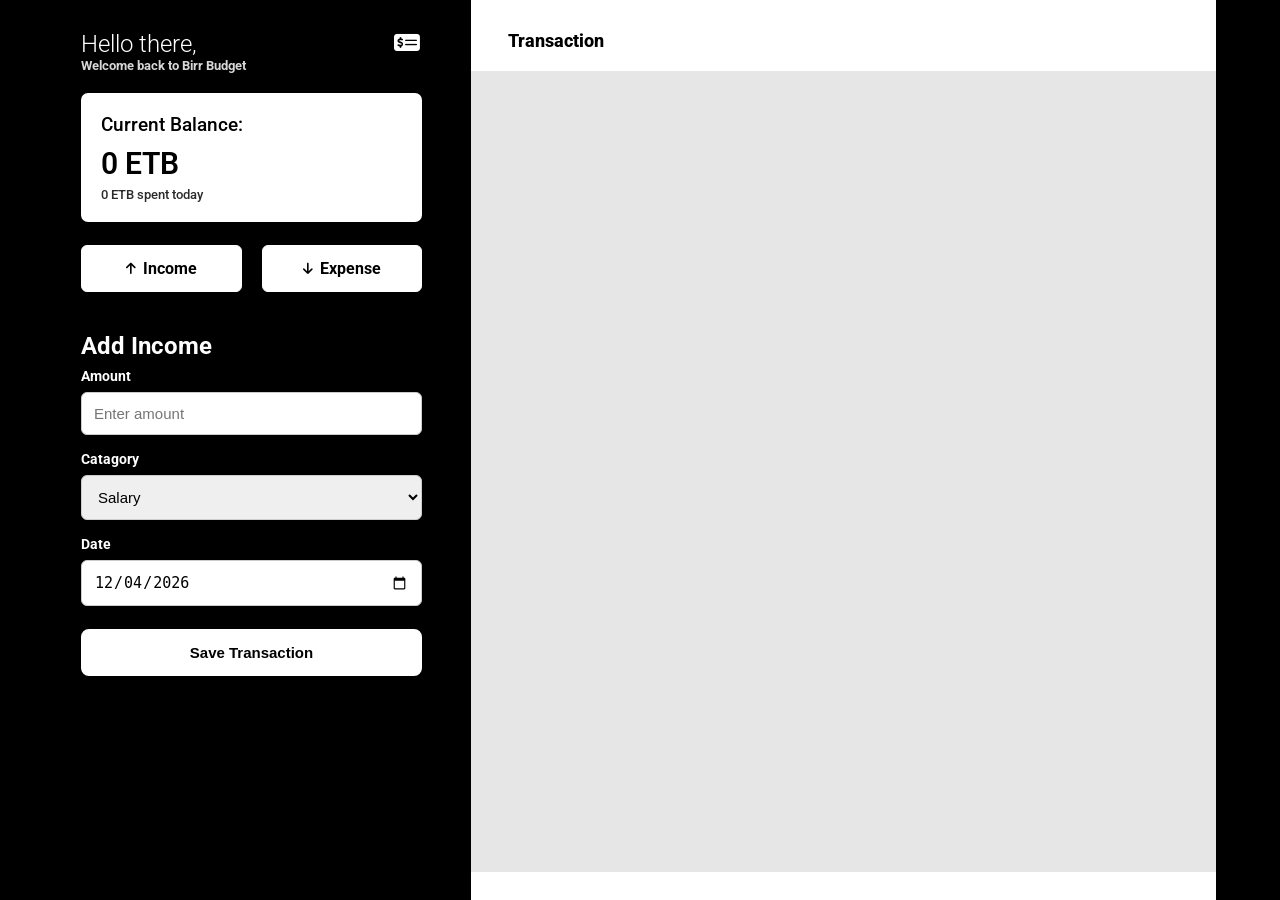
<file: index.html>
<!DOCTYPE html>
<html lang="en">

<head>
    <meta charset="UTF-8">
    <meta name="viewport" content="width=device-width, initial-scale=1.0">
    <link rel="stylesheet" href="style.css">
    <link rel="preconnect" href="https://fonts.googleapis.com">
    <link rel="preconnect" href="https://fonts.gstatic.com" crossorigin>
    <link
        href="https://fonts.googleapis.com/css2?family=Gabriela&family=Roboto:ital,wght@0,100..900;1,100..900&display=swap"
        rel="stylesheet">
    <link rel="stylesheet" href="https://cdnjs.cloudflare.com/ajax/libs/font-awesome/6.7.2/css/all.min.css">
    <title>Birr Budget</title>
</head>

<body>
    <main class="app">
        <section class="head">
            <div class="top-section">
                <div>
                    <h2>Hello there,</h2>
                    <h5>Welcome back to Birr Budget</h5>
                </div>
                <span class="icon-circle">
                    <i class="fa-solid fa-money-check-dollar"></i>
                </span>
            </div>
            <div class="balance">
                <h3>Current Balance:</h3>
                <h1 id="balance">11,200.00 ETB</h1>
                <h4 id="today-expense">2000 ETB spent this week</h4>
            </div>
            <div class="income-expense">
                <a class="btn-income" id="incomebtn">
                    <i class="fa-solid fa-arrow-up"></i>
                    Income</a>
                <a class="btn-expense" id="expensebtn">
                    <i class="fa-solid fa-arrow-down"></i>
                    Expense</a>
            </div>
            <div id="modal">
                <div id="modal-content">
                    <button class="close-btn" id="closebtn">&times;</button>
                    <h2 id="transaction-title"></h2>
                    <form id="transaction-form">
                        <label>Amount</label>
                        <input type="number" id="amount" placeholder="Enter amount">
                        <label>Catagory</label>
                        <select id="catagory">
                            <option value="Salary">Salary</option>
                        </select>
                        <label>Date</label>
                        <input type="date" id="date">
                        <button type="submit">Save Transaction</button>
                    </form>
                </div>
            </div>
        </section>
        <section class="transaction-section">
            <span class="hr-line"></span>
            <h3 class="transaction-title">Transaction</h3>
            <div class="transaction-handler" id="transaction-handler">

            </div>
        </section>
    </main>
    <script src="script.js"></script>
</body>

</html>
</file>
<file: style.css>
* {
    margin: 0;
    box-sizing: border-box;
}


body {
    font-family: 'Roboto';
    /* font-family: 'Gabriela'; */
    background: #000;
    height: 100%;
}

.app {
    display: grid;
    gap: 15px;
}

.head {
    background-color: #000;
    color: white;
    padding: 17px;

}


.icon-circle {
    width: 30px;
    height: 25px;
    color: #fff;
    display: flex;
    justify-content: center;
    align-items: center;
}

.icon-circle i {
    font-size: 23px;
    color: #fff;
}


.top-section {
    display: flex;
    justify-content: space-between;
}

.top-section h2,
.top-section h3 {
    font-weight: 300;
}

.top-section h5 {
    color: #d8d7d7;
}

.balance {
    background-color: #fff;
    color: #000;
    padding: 7px;
    border-radius: 7px;
    margin-top: 10px;
}

.balance h3 {
    font-weight: 500;
    font-size: 17px;
}

.balance h1 {
    margin-top: 10px;
    font-weight: 600;
    font-size: 28px;
}

.balance h4 {
    font-size: 13px;
    font-weight: 500;
    margin-top: 4px;
    color: #2b2b2b;
}

.income-expense {
    margin-top: 23px;
    display: flex;
    justify-content: center;
    gap: 20px;
    width: 100%;
}

.income-expense a {
    flex: 1;
    min-width: 0;
    display: flex;
    justify-content: center;
    align-items: center;
    gap: 7px;
    background-color: #fff;
    color: #000;
    padding: 10px 8px;
    border-radius: 6px;
    font-weight: 700;
}

.income-expense a i {
    font-size: 13px;
}

#modal {
    display: none;
    position: fixed;
    inset: 0;
    justify-content: center;
    align-items: center;
    background-color: rgba(0, 0, 0, 0.6);
}

.close-btn {
    position: absolute;
    top: 10px;
    right: 15px;
    border: none;
    background: none;
    font-size: 28px;
    cursor: pointer;
}


#modal-content {
    position: relative;
    background-color: #fff;
    color: #000;
    width: 90%;
    max-width: 400px;
    padding: 25px;
    border-radius: 12px;
}

#transaction-form {
    display: flex;
    flex-direction: column;
    gap: 8px;
}

#transaction-form label {
    margin-top: 8px;
    font-size: 14px;
    font-weight: bold;
}

#transaction-form input,
#transaction-form select {
    padding: 10px;
    border: 1px solid #ccc;
    border-radius: 6px;
    font-size: 15px;
}

#transaction-form button {
    padding: 12px;
    border-radius: 7px;
    background: #000;
    color: #fff;
    margin-top: 15px;
    border: none;
    font-weight: bold;
    transition: 0.3s ease;
}

#transaction-form button:active {
    padding: 12px;
    border-radius: 7px;
    background: #fff;
    color: #000;
    margin-top: 15px;
    border: 1px solid black;
    font-weight: bold;
}

.transaction-section {
    display: flex;
    flex-direction: column;
    align-items: center;
    background-color: #fff;
    border-radius: 15px 15px 0 0;
    gap: 10px;
    overflow: hidden;
}

.hr-line {
    margin-top: 15px;
    display: block;
    background-color: #000000d5;
    height: 5px;
    width: 50px;
    border-radius: 10px;
}

.transaction-title {
    font-weight: 500;
    font-size: 15px;
}

.transaction-handler {
    background-color: #e6e6e6;
    width: 100%;
    min-height: 591px;
    max-height: 558px;
    border-radius: 25px 25px 0 0;
    display: flex;
    flex-direction: column;
    gap: 10px;
    padding-top: 20px;
    padding-left: 25px;
    padding-right: 25px;
    overflow-y: auto;
}

.transaction {
    padding: 7px 15px;
    display: flex;
    justify-content: space-between;
    align-items: center;
    background-color: #fff;
    border-radius: 10px;
}

.transaction i {
    width: 40px;
    height: 40px;
    border-radius: 50%;
    display: flex;
    align-items: center;
    justify-content: center;
}

.transaction-type {
    display: flex;
    flex-direction: column;
    margin-right: auto;
    margin-left: 10px;
}

.transaction h3 {
    font-size: 17px;
    font-weight: 500;
    margin: 0;
}

.transaction-date {
    font-size: 15px;
    color: rgb(87, 87, 87);
}

.transaction h3.transaction-money{
    flex-shrink: 0;
    font-size: clamp(13px, 2.5vw, 15px);
    margin: 0;
    white-space: nowrap;
}

.icon-Salary {
    background-color: #e8f5e9;
    color: #2e7d32;
}

.icon-Freelance {
    background-color: #e0f7fa;
    color: #00838f;
}

.icon-Investment {
    background-color: #e8eaf6;
    color: #3949ab;
}

.icon-Gift {
    background-color: #fff8e1;
    color: #f9a825;
}

.icon-Refund {
    background-color: #e0f2f1;
    color: #00897b;
}

.icon-Food {
    background-color: #e0f1ff;
    color: #f57c00;
}

.icon-Transportation {
    background-color: #e3f2fd;
    color: #1976d2;
}

.icon-Utility {
    background-color: #f3e5f5;
    color: #8e24aa;
}

.icon-Shopping {
    background-color: #fce4ec;
    color: #d81b60;
}

.icon-Other {
    background-color: #eceff1;
    color: #546e7a;
}

.delete-btn {
    border: none;
    background: transparent;
    color: #888;
    cursor: pointer;
    font-size: 16px;
    padding: 8px;
    margin-left: 10px;
    border-radius: 6px;
    transition: 0.2s ease;
}

.delete-btn:hover {
    color: red;
    background-color: #ffe5e5;
}

.delete-btn:active {
    transform: scale(0.9);
}


@media (min-width: 768px) {
    body {
        display: flex;
        justify-content: center;
        min-height: 100vh;
    }

    .app {
        width: 90%;
        max-width: 1200px;
        height: 100vh;
        grid-template-columns: 375px 1fr;
        gap: 2rem;
    }

    .head {
        padding-top: 30px;
        max-width: 500px;
    }

    .balance {
        padding: 20px;
        margin: 20px 0px 20px 0px;
    }

    .balance h3 {
        font-weight: 500;
        font-size: 19px;
    }

    .balance h1 {
        margin-top: 10px;
        font-weight: 600;
        font-size: 30px;
    }

    .balance h4 {
        font-size: 13px;
        font-weight: 500;
        margin-top: 6px;
        color: #2b2b2b;
    }

    .income-expense {
        margin-bottom: 40px;
    }

    .income-expense a {
        padding: 13px 8px;
        border: 1px solid #fff;
        transition: 0.2s ease;
    }

    .income-expense a:hover {
        background-color: #000;
        color: #fff;
        border: 1px solid #fff;
        border-color: #fff;
    }

    .income-expense a:active {
        transform: scale(0.97);
    }

    #modal {
        display: block;
        position: static;
        inset: auto;
    }

    #modal-content {
        position: static;
        width: 100%;
        margin: 20px auto;
        padding: 0px;
        background-color: #000;
        color: #fff;
        border-radius: 12px;


    }

    #modal-content input {
        width: 100%;
    }


    #transaction-form {
        width: 100%;
    }

    #transaction-form input,
    #transaction-form select {
        padding: 12px;
    }


    .close-btn {
        display: none;
    }

    .hr-line {
        display: none;
    }

    .transaction-section {
        padding-top: 10px;
        border-radius: 0;
        height: 100%;
    }

    .transaction-title {
        font-weight: 800;
        font-size: 18px;
        margin-top: 20px;
        margin-bottom: 10px;
        width: 90%;
    }

    .transaction-handler {
        border-radius: 0;
        height: 90%;
        min-height: 0;
        max-height: none;
    }

    #transaction-form button {
        width: 100%;
        padding: 13px 16px;
        margin-top: 15px;
        background-color: #fff;
        color: #000;
        border: 2px solid #fff;
        border-radius: 8px;
        font-size: 15px;
        font-weight: 700;
        cursor: pointer;
        transition: 0.2s ease;
    }

    #transaction-form button:hover {
        background-color: #000;
        color: #fff;
        border-color: #fff;
    }

    #transaction-form button:active {
        transform: scale(0.97);
    }

}
</file>
